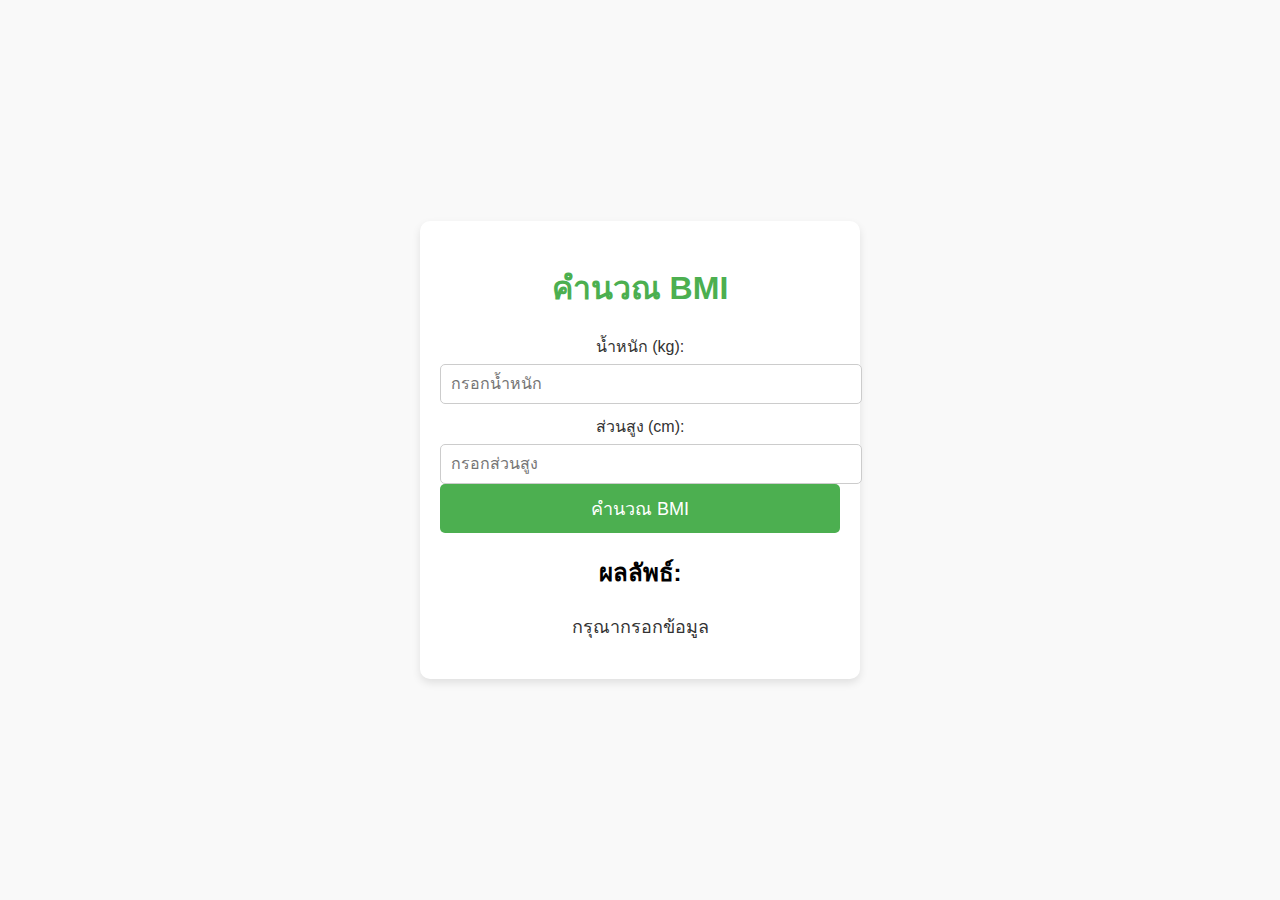
<file: bmical string math/index.html>
<!DOCTYPE html>
<html lang="th">
<head>
    <meta charset="UTF-8">
    <meta name="viewport" content="width=device-width, initial-scale=1.0">
    <title>คำนวณ BMI</title>
    <link rel="stylesheet" href="styles.css">
</head>
<body>
    <div class="container">
        <h1>คำนวณ BMI</h1>
        <div class="form">
            <label for="weight">น้ำหนัก (kg):</label>
            <input type="number" id="weight" placeholder="กรอกน้ำหนัก">
            
            <label for="height">ส่วนสูง (cm):</label>
            <input type="number" id="height" placeholder="กรอกส่วนสูง">
            
            <button onclick="calculateBMI()">คำนวณ BMI</button>
        </div>

        <div class="result">
            <h2>ผลลัพธ์:</h2>
            <p id="bmiResult">กรุณากรอกข้อมูล</p>
        </div>
    </div>

    <script src="main.js"></script>
</body>
</html>
</file>
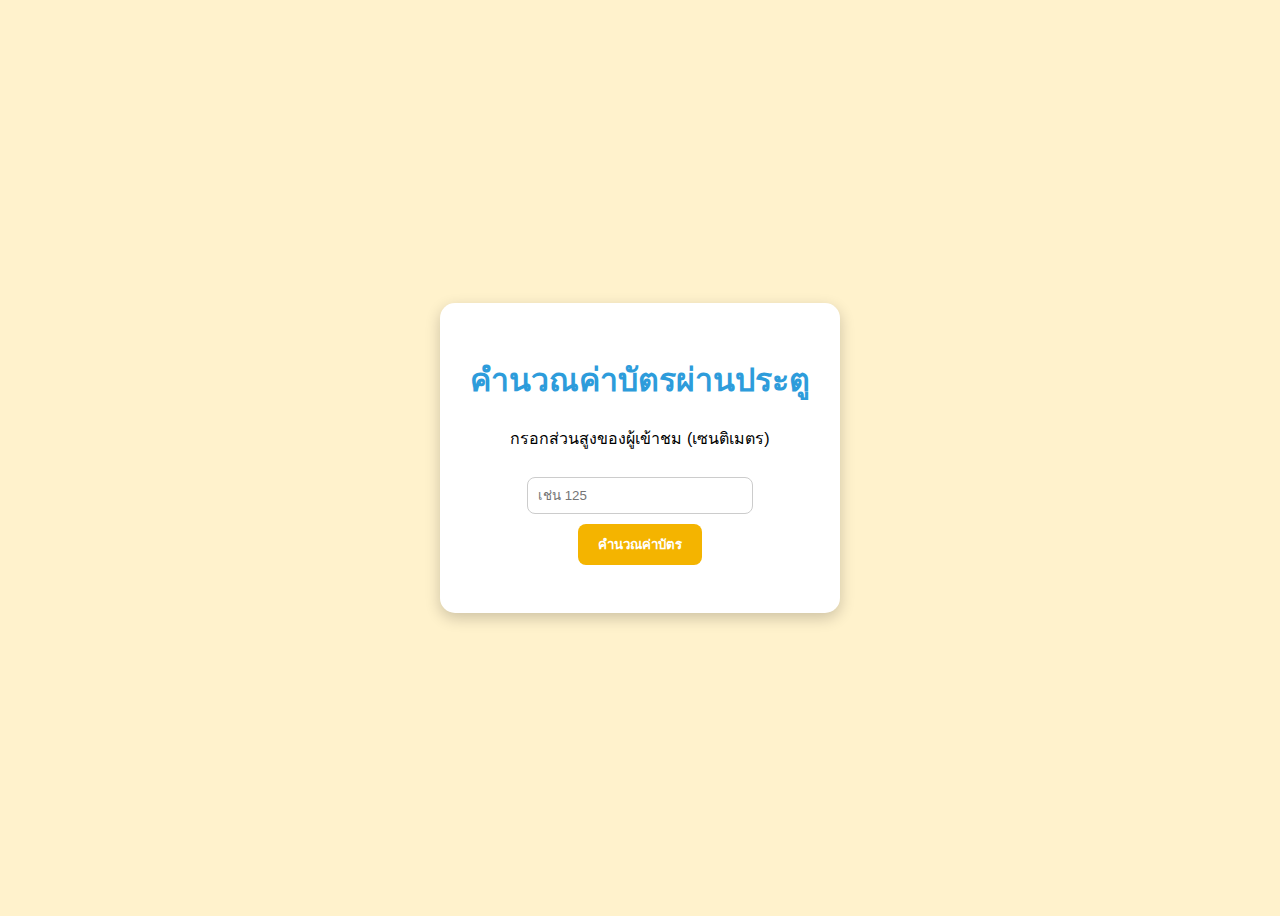
<file: calTicket if else/index.html>
<!DOCTYPE html>
<html lang="th">
<head>
    <meta charset="UTF-8">
    <meta name="viewport" content="width=device-width, initial-scale=1.0">
    <title>คำนวณค่าบัตรผ่านประตู</title>
    <link rel="stylesheet" href="styles.css">
</head>
<body>
    <div class="container">
        <h1>คำนวณค่าบัตรผ่านประตู</h1>
        <p>กรอกส่วนสูงของผู้เข้าชม (เซนติเมตร)</p>
        <input type="number" id="height" placeholder="เช่น 125">
        <button onclick="calculateTicket()">คำนวณค่าบัตร</button>
        <p id="result"></p>
    </div>

    <script src="script.js"></script>
</body>
</html>
</file>
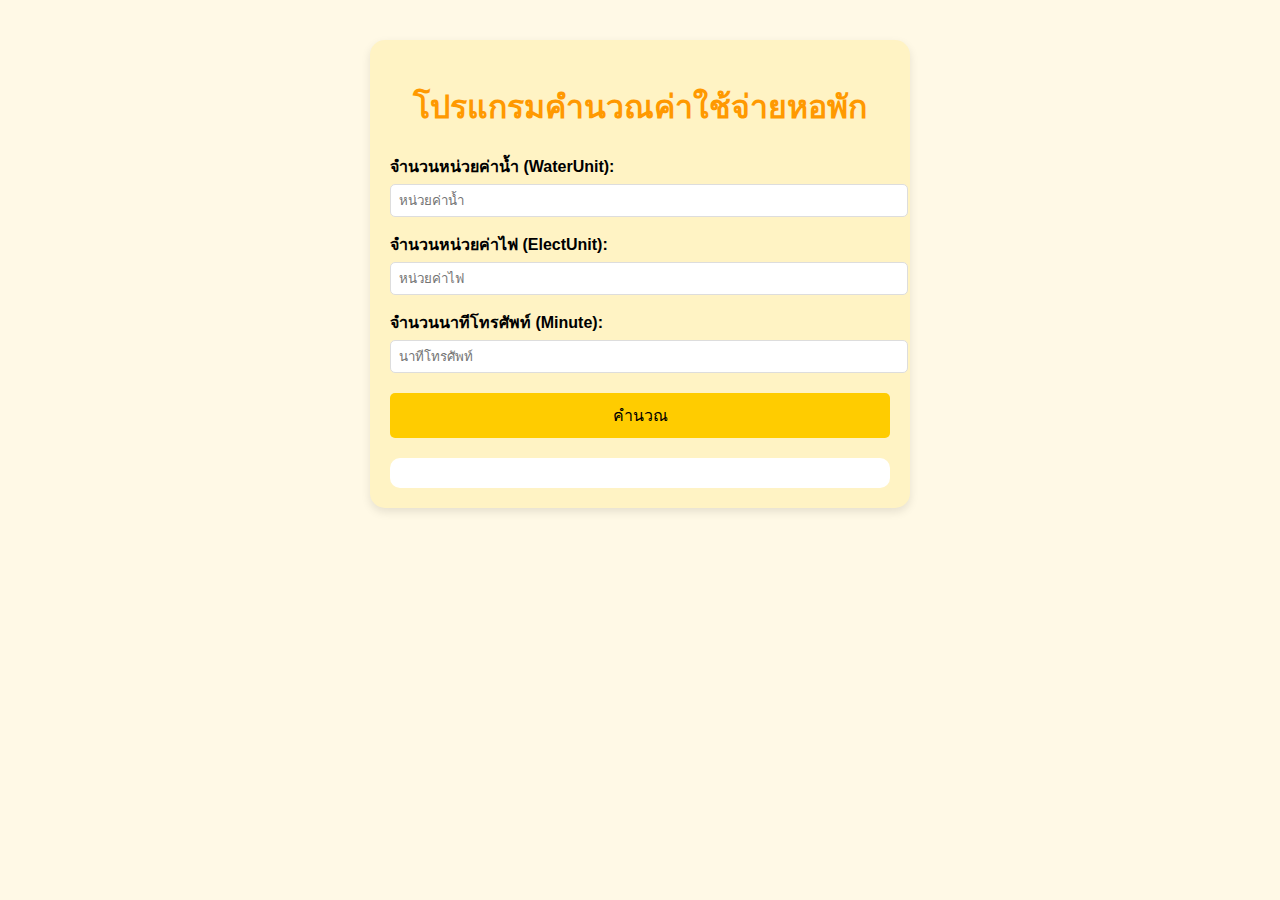
<file: calUnit string math/index.html>
<!DOCTYPE html>
<html lang="th">

<head>
    <meta charset="UTF-8">
    <title>คำนวณค่าใช้จ่าย</title>
    <link rel="stylesheet" href="styles.css">
</head>

<body>
    <div class="container">
        <h1>โปรแกรมคำนวณค่าใช้จ่ายหอพัก</h1>

        <label for="water">จำนวนหน่วยค่าน้ำ (WaterUnit):</label>
        <input type="number" id="water" placeholder="หน่วยค่าน้ำ">

        <label for="electric">จำนวนหน่วยค่าไฟ (ElectUnit):</label>
        <input type="number" id="electric" placeholder="หน่วยค่าไฟ">

        <label for="phone">จำนวนนาทีโทรศัพท์ (Minute):</label>
        <input type="number" id="phone" placeholder="นาทีโทรศัพท์">

        <button onclick="calculate()">คำนวณ</button>

        <div id="result"></div>
    </div>

    <script src="script.js"></script>
</body>

</html>
</file>
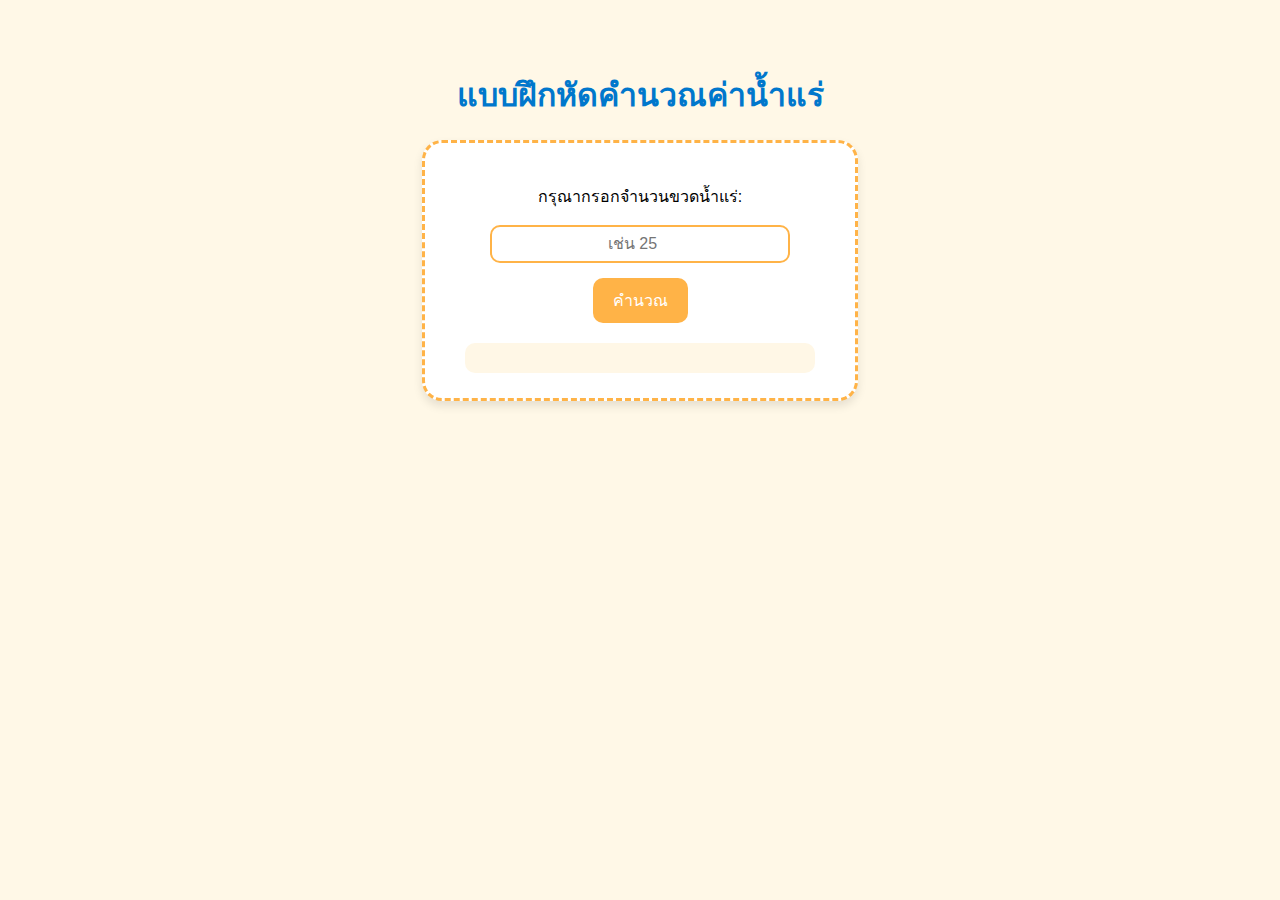
<file: calWater string math/index.html>
<!DOCTYPE html>
<html lang="th">

<head>
    <meta charset="UTF-8">
    <meta name="viewport" content="width=device-width, initial-scale=1.0">
    <title>แบบฝึกหัดคำนวณค่าน้ำแร่</title>
    <link rel="stylesheet" href="styles.css">
</head>

<body>
    <h1>แบบฝึกหัดคำนวณค่าน้ำแร่</h1>
    <div class="container">
        <p>กรุณากรอกจำนวนขวดน้ำแร่:</p>
        <input type="number" id="bottleCount" min="1" placeholder="เช่น 25">
        <button id="calcBtn">คำนวณ</button>

        <div class="result" id="result"></div>
    </div>

    <script src="script.js"></script>
</body>

</html>
</file>
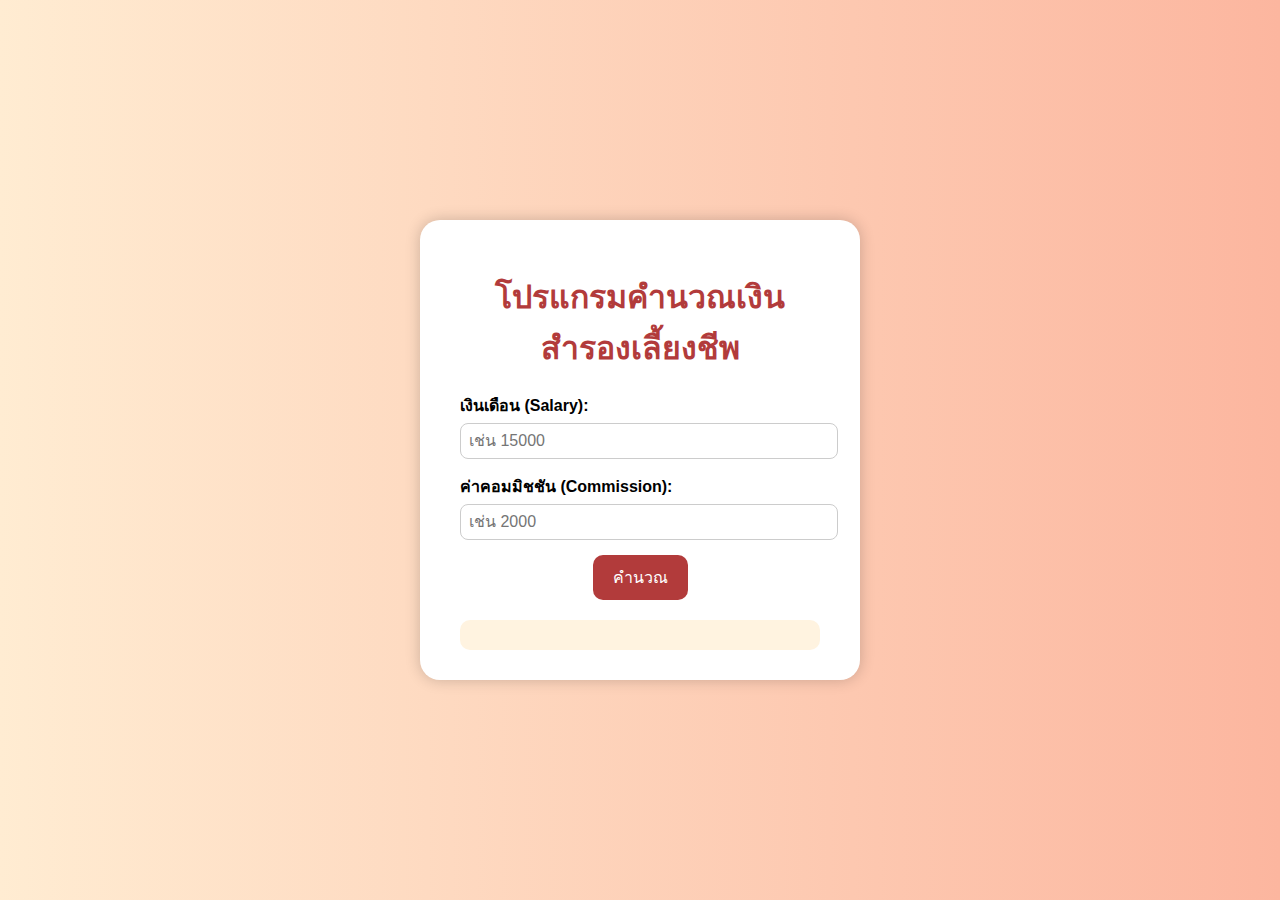
<file: commission if else/index.html>
<!DOCTYPE html>
<html lang="th">

<head>
    <meta charset="UTF-8" />
    <meta name="viewport" content="width=device-width, initial-scale=1.0" />
    <title>คำนวณเงินสำรองเลี้ยงชีพ</title>
    <link rel="stylesheet" href="styles.css" />
</head>

<body>
    <div class="container">
        <h1>โปรแกรมคำนวณเงินสำรองเลี้ยงชีพ</h1>

        <div class="input-group">
            <label>เงินเดือน (Salary):</label>
            <input type="number" id="salary" placeholder="เช่น 15000" />
        </div>

        <div class="input-group">
            <label>ค่าคอมมิชชัน (Commission):</label>
            <input type="number" id="commission" placeholder="เช่น 2000" />
        </div>

        <button onclick="calculateProvidentFund()">คำนวณ</button>

        <div id="result" class="result-box"></div>
    </div>

    <script src="script.js"></script>
</body>

</html>
</file>
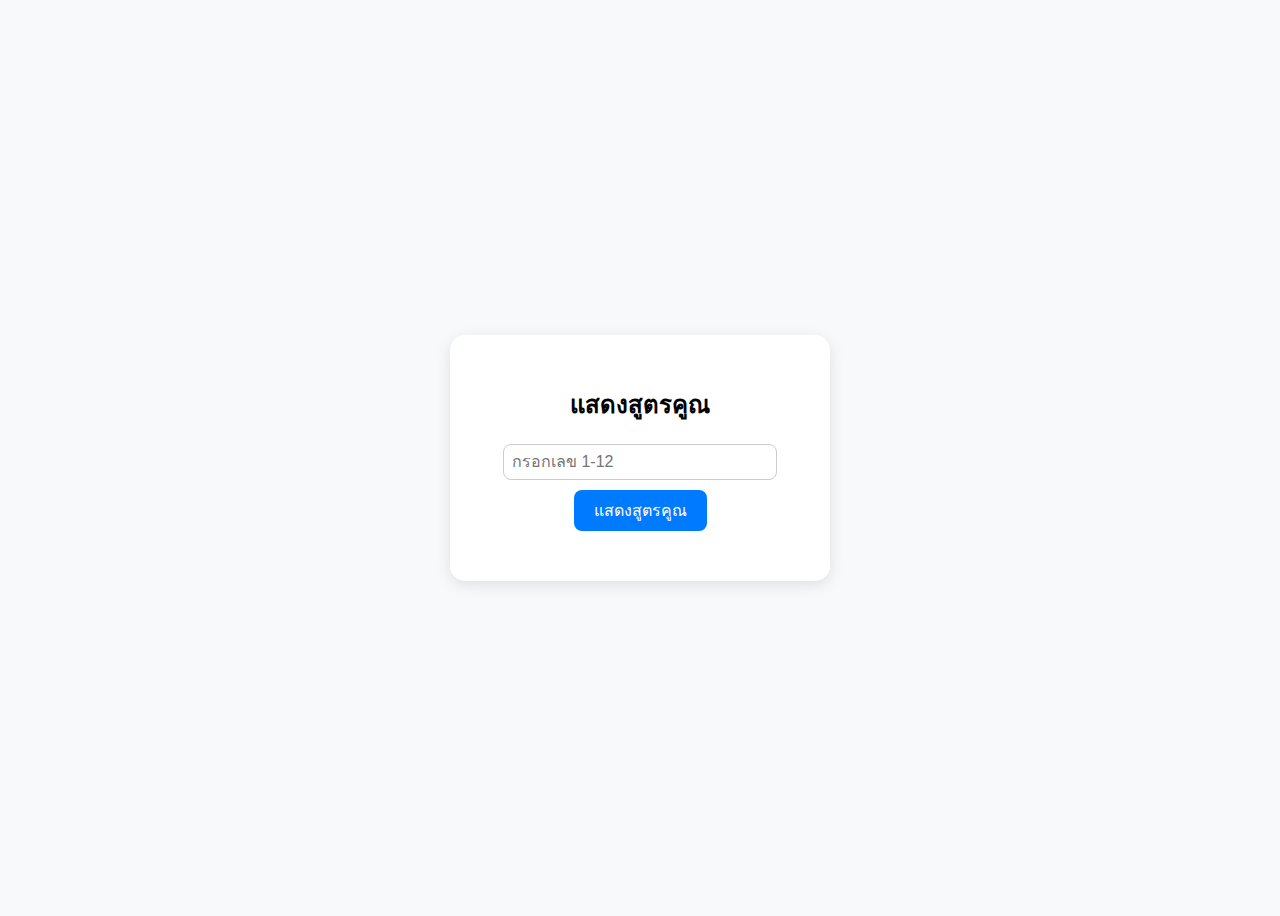
<file: do-while/index.html>
<!DOCTYPE html>
<html lang="th">

<head>
    <meta charset="UTF-8">
    <meta name="viewport" content="width=device-width, initial-scale=1.0">
    <title>แสดงสูตรคูณ</title>
    <link rel="stylesheet" href="sctyles.css">
</head>

<body>
    <div class="container">
        <h2>แสดงสูตรคูณ</h2>
        <input type="number" id="numberInput" placeholder="กรอกเลข 1-12" min="1" max="12">
        <button id="showBtn">แสดงสูตรคูณ</button>
        <div id="result"></div>
    </div>

    <script src="script.js"></script>
</body>

</html>
</file>
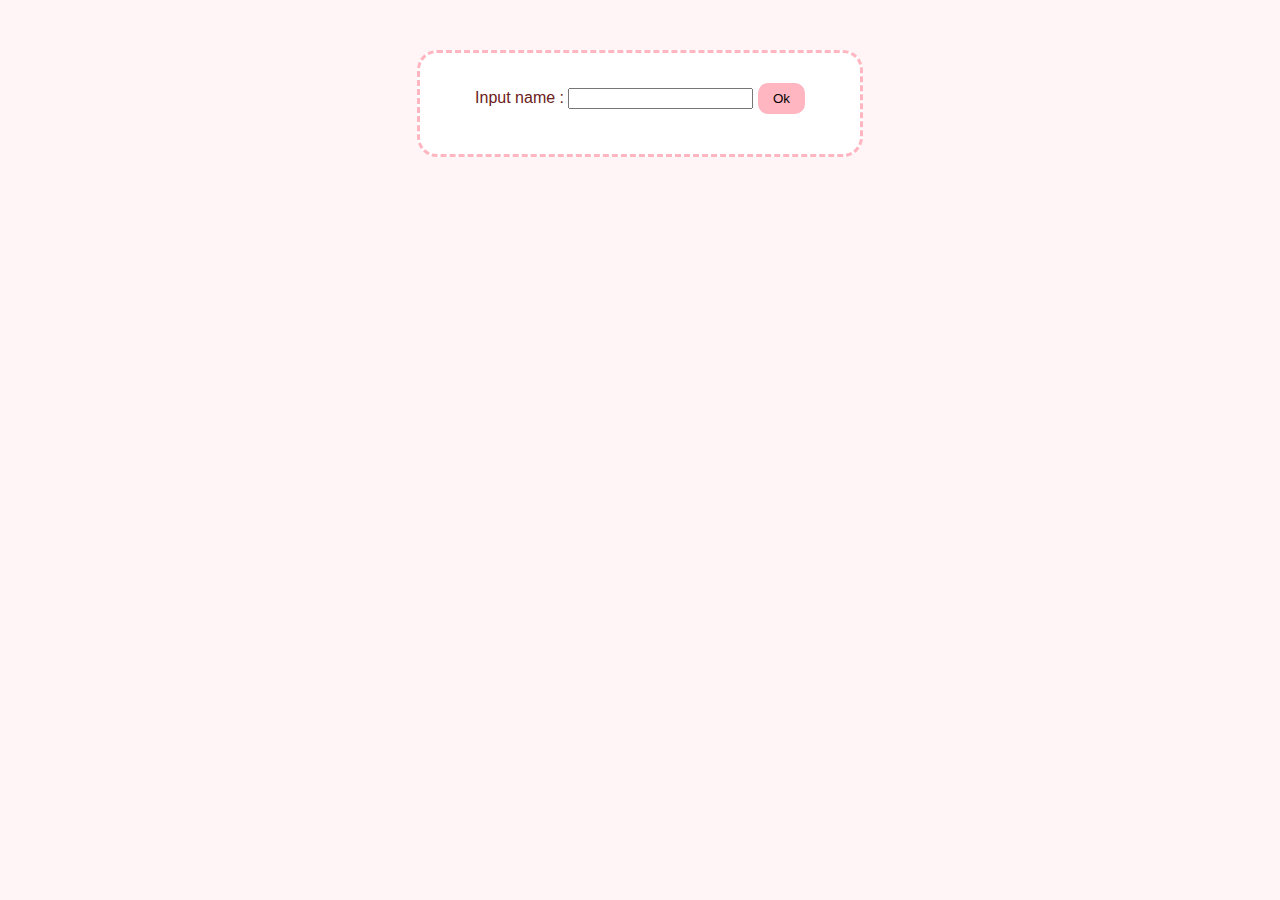
<file: for 1/index.html>
<!DOCTYPE html>
<html lang="en">

<head>
    <meta charset="UTF-8">
    <meta name="viewport" content="width=device-width, initial-scale=1.0">
    <title>Document</title>
    <link rel="stylesheet" href="style.css">
</head>

<body>
    <div class="container">
        <label for="nameInput">Input name :</label>
        <input type="text" id="nameInput">
        <button onclick="showName()">Ok</button>

        <div id="output"></div>
    </div>

    <script src="script.js"></script>
</body>

</html>
</file>
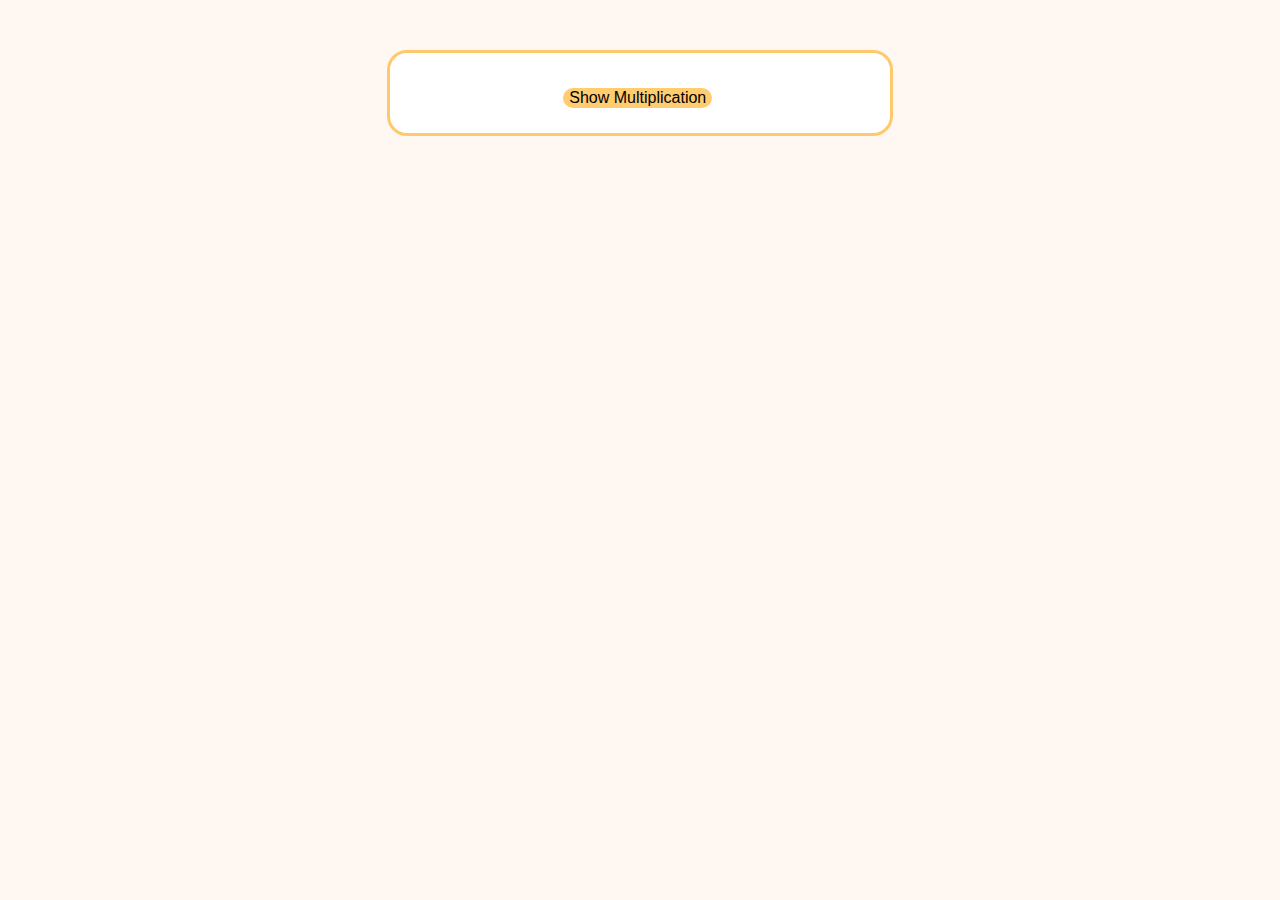
<file: for 2/index.html>
<!DOCTYPE html>
<html lang="en">

<head>
    <meta charset="UTF-8">
    <meta name="viewport" content="width=device-width, initial-scale=1.0">
    <title>Document</title>
    <link rel="stylesheet" href="styles.css">
</head>

<body>
    <div class="container">
        <button onclick="showMultical()">Show Multiplication</button>
        <div id="output"></div>
    </div>

    <script src="script.js"></script>
</body>

</html>
</file>
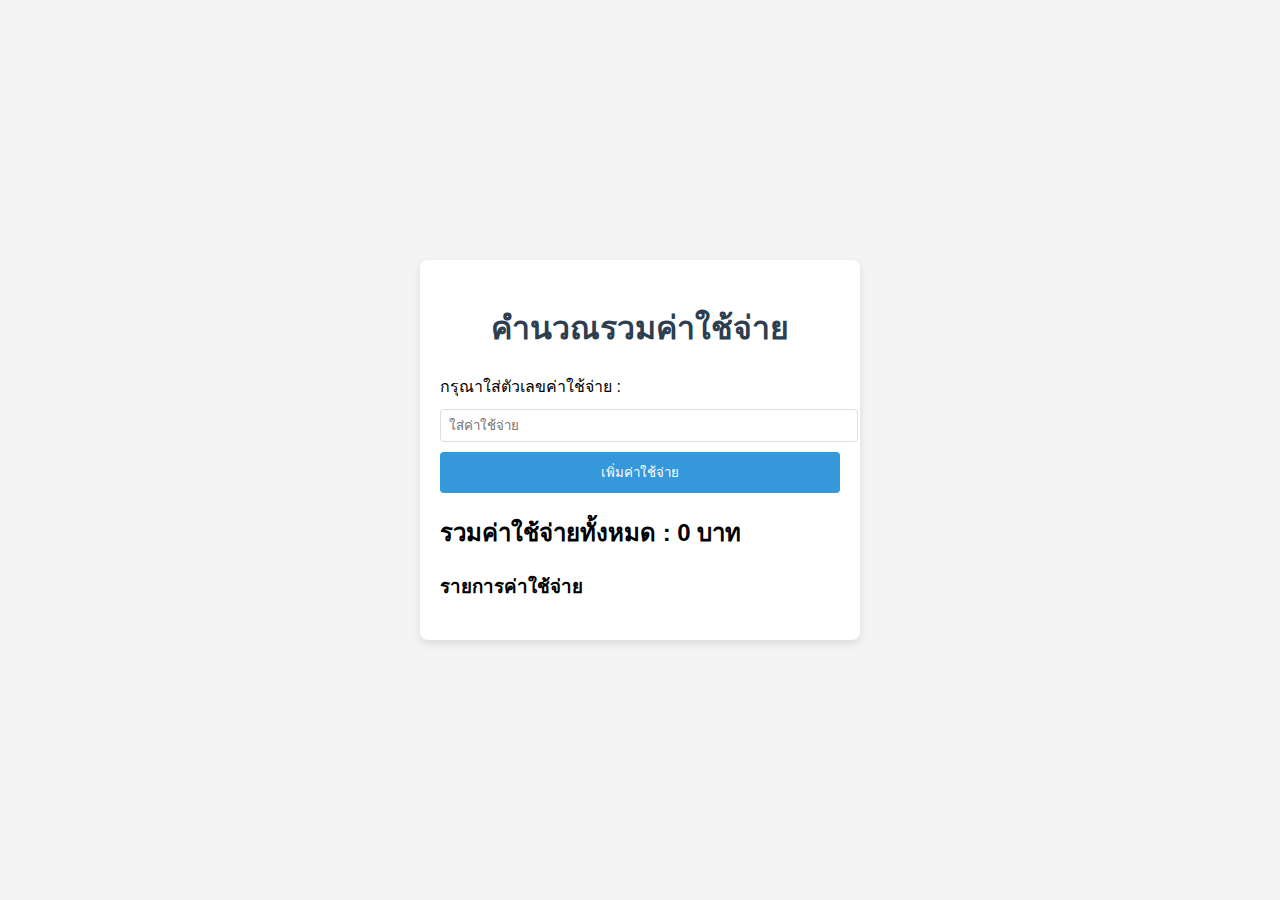
<file: for 3/index.html>
<!DOCTYPE html>
<html lang="en">

<head>
    <meta charset="UTF-8">
    <meta name="viewport" content="width=device-width, initial-scale=1.0">
    <title>Document</title>
    <link rel="stylesheet" href="styles.css">
</head>

<body>
    <div class="container">
        <h1>คำนวณรวมค่าใช้จ่าย</h1>
        <form id="expenseForm">
            <label for="expenseInput">กรุณาใส่ตัวเลขค่าใช้จ่าย :</label>
            <input type="number" id="expenseInput" name="expenseInput" placeholder="ใส่ค่าใช้จ่าย" required>
            <button type="submit">เพิ่มค่าใช้จ่าย</button>
        </form>

        <h2>รวมค่าใช้จ่ายทั้งหมด : <span id="totalExpense">0</span> บาท</h2>
        <h3>รายการค่าใช้จ่าย</h3>
        <ul id="expenseList"></ul>
    </div>

    <script src="script.js"></script>
</body>

</html>
</file>
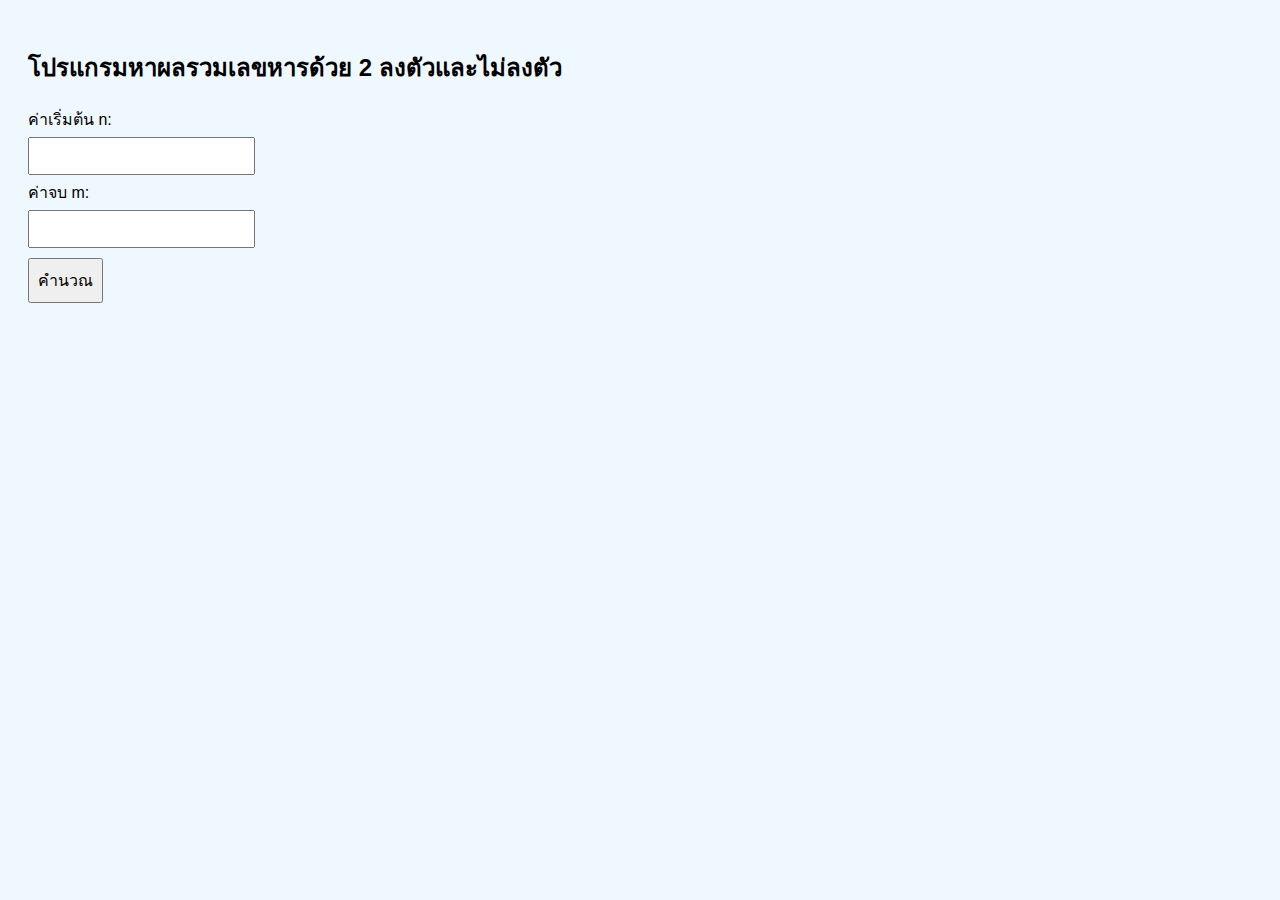
<file: for 4/index.html>
<!DOCTYPE html>
<html lang="en">

<head>
    <meta charset="UTF-8">
    <meta name="viewport" content="width=device-width, initial-scale=1.0">
    <title>Document</title>
    <link rel="stylesheet" href="style.css">
</head>

<body>
    <h2>โปรแกรมหาผลรวมเลขหารด้วย 2 ลงตัวและไม่ลงตัว</h2>

    <label>ค่าเริ่มต้น n:</label><br />
    <input type="number" id="start" /><br />

    <label>ค่าจบ m:</label><br />
    <input type="number" id="end" /><br />

    <button onclick="calculateSum()">คำนวณ</button>

    <div id="result"></div>

    <script src="script.js"></script>
</body>

</html>
</file>
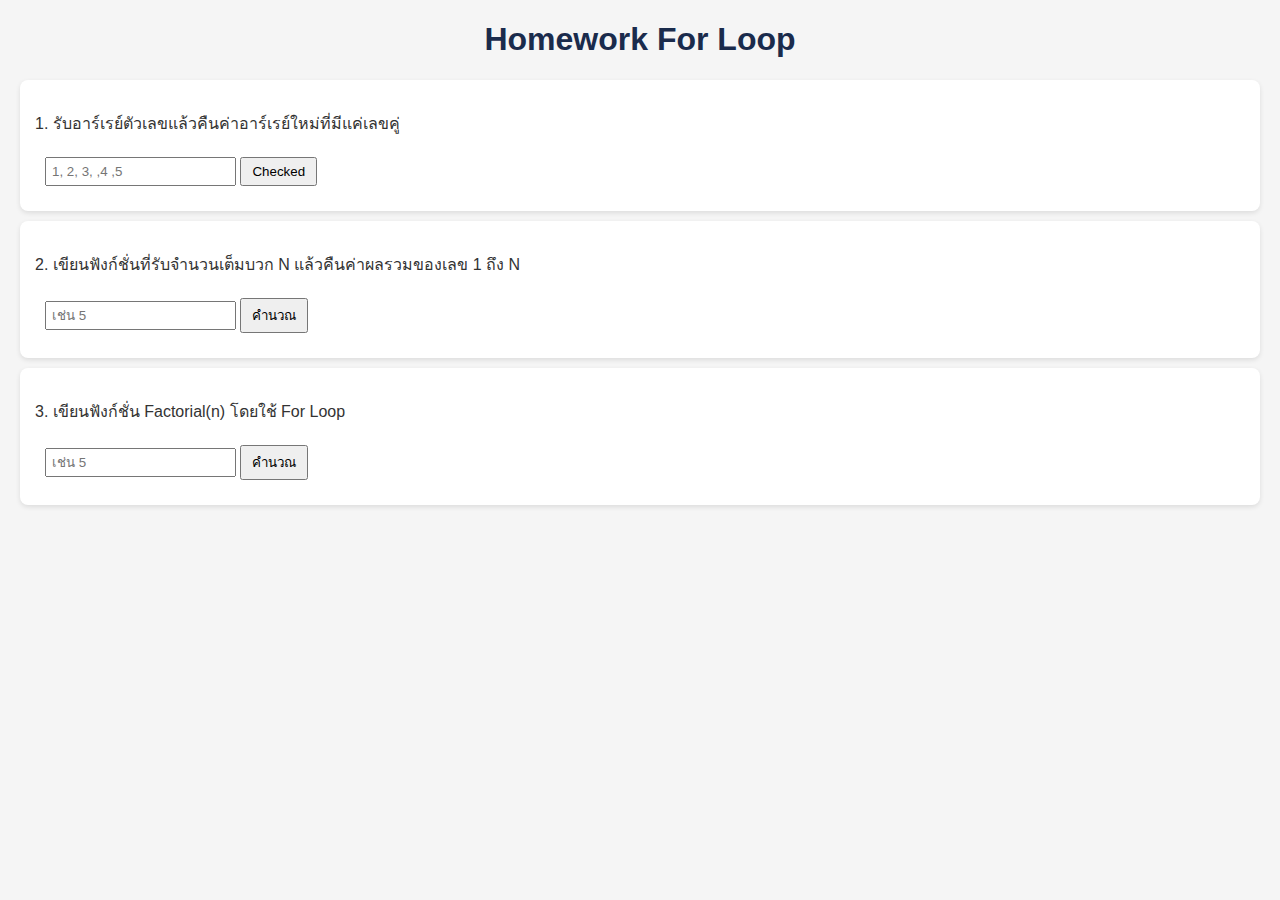
<file: ForLoop/index.html>
<!DOCTYPE html>
<html lang="en">

<head>
    <meta charset="UTF-8">
    <meta name="viewport" content="width=device-width, initial-scale=1.0">
    <title>Document</title>
    <link rel="stylesheet" href="style.css">
</head>

<body>
    <h1>Homework For Loop</h1>
    <!-- Ex.1 -->
    <div class="question">
        <p>1. รับอาร์เรย์ตัวเลขแล้วคืนค่าอาร์เรย์ใหม่ที่มีแค่เลขคู่</p>
        <input type="text" id="arrayInput" placeholder="1, 2, 3, ,4 ,5">
        <button onclick="getEvenNumbers()">Checked</button>
        <div class="result" id="evenResult"></div>
    </div>

    <!-- Ex.2 -->
    <div class="question">
        <p>2. เขียนฟังก์ชั่นที่รับจำนวนเต็มบวก N แล้วคืนค่าผลรวมของเลข 1 ถึง N</p>
        <input type="number" id="sumInput" placeholder="เช่น 5">
        <button onclick="sumUpToN()">คำนวณ</button>
        <div class="result" id="sumResult"></div>
    </div>

    <!-- Ex.3 -->
     <div class="question">
        <p>3. เขียนฟังก์ชั่น Factorial(n) โดยใช้ For Loop</p>
        <input type="number" id="factorialInput" placeholder="เช่น 5">
        <button onclick="calculateFactorial()">คำนวณ</button>
        <div class="result" id="factorialResult"></div>
     </div>
    <script src="script.js"></script>
</body>

</html>
</file>
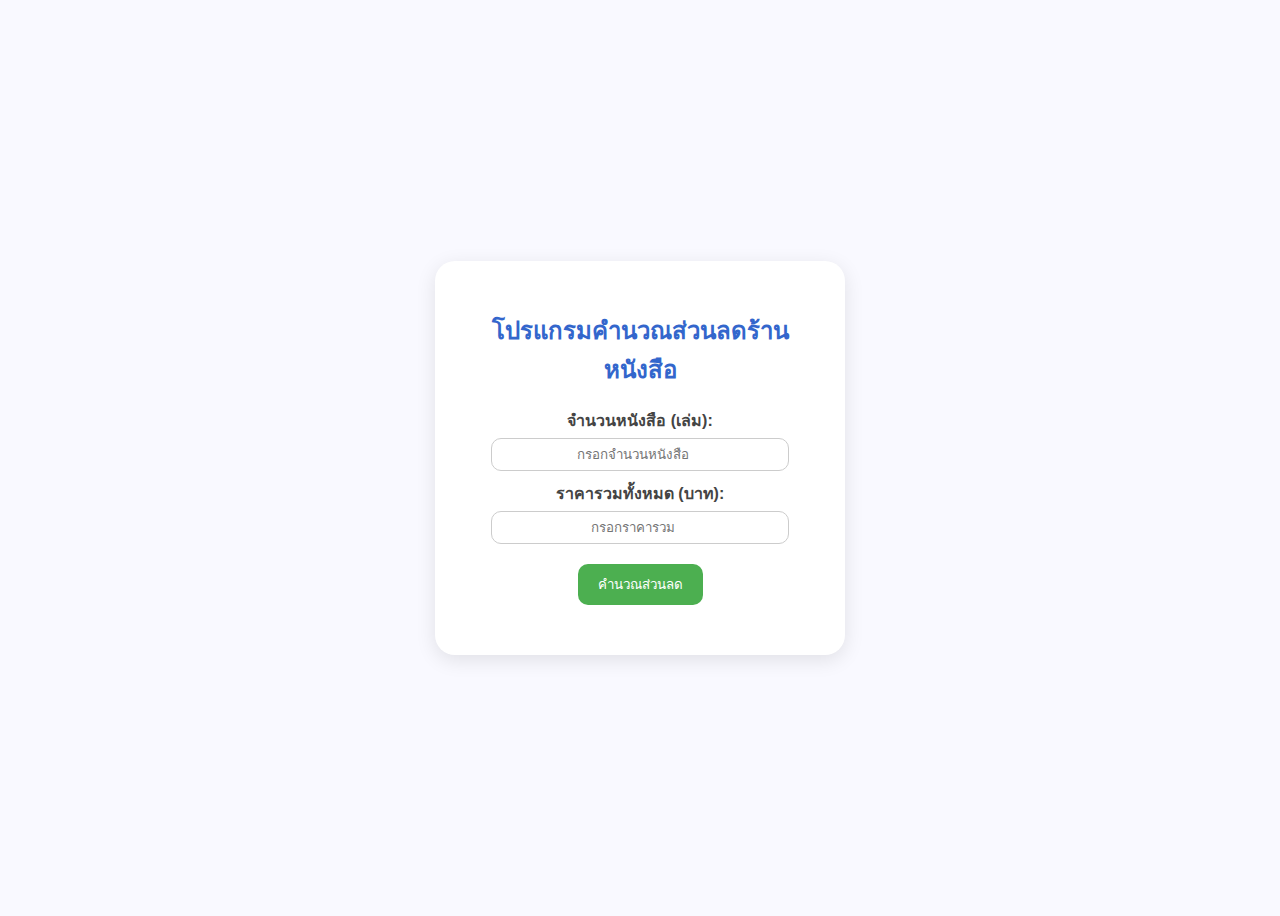
<file: function 1/index.html>
<!DOCTYPE html>
<html lang="th">

<head>
    <meta charset="UTF-8">
    <title>คำนวณส่วนลดร้านหนังสือ</title>
    <link rel="stylesheet" href="style.css">
</head>

<body>
    <div class="container">
        <h2>โปรแกรมคำนวณส่วนลดร้านหนังสือ</h2>

        <label>จำนวนหนังสือ (เล่ม):</label>
        <input type="number" id="qty" placeholder="กรอกจำนวนหนังสือ">

        <label>ราคารวมทั้งหมด (บาท):</label>
        <input type="number" id="total" placeholder="กรอกราคารวม">

        <button id="calcBtn">คำนวณส่วนลด</button>

        <div class="result" id="result"></div>
    </div>

    <script src="script.js"></script>
</body>

</html>
</file>
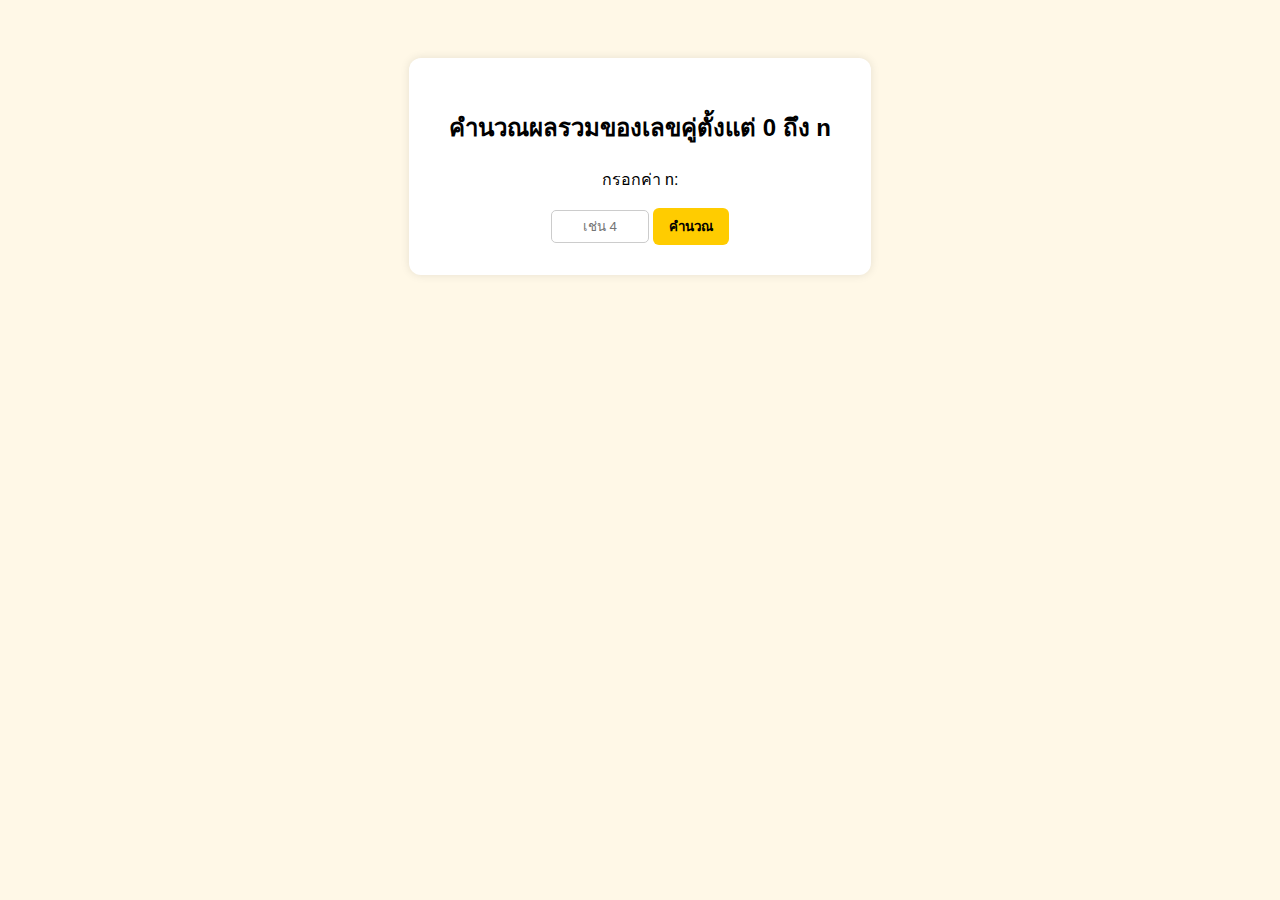
<file: function 2/index.html>
<!DOCTYPE html>
<html lang="en">

<head>
    <meta charset="UTF-8">
    <meta name="viewport" content="width=device-width, initial-scale=1.0">
    <title>Document</title>
    <link rel="stylesheet" href="style.css">
</head>

<body>
    <div class="container">
        <h2>คำนวณผลรวมของเลขคู่ตั้งแต่ 0 ถึง n</h2>
        <p>กรอกค่า n:</p>
        <input type="nubmer" id="numInput" placeholder="เช่น 4">
        <button onclick="calculateSum()">คำนวณ</button>
        <div id="result"></div>
    </div>

    <script src="script.js"></script>
</body>

</html>
</file>
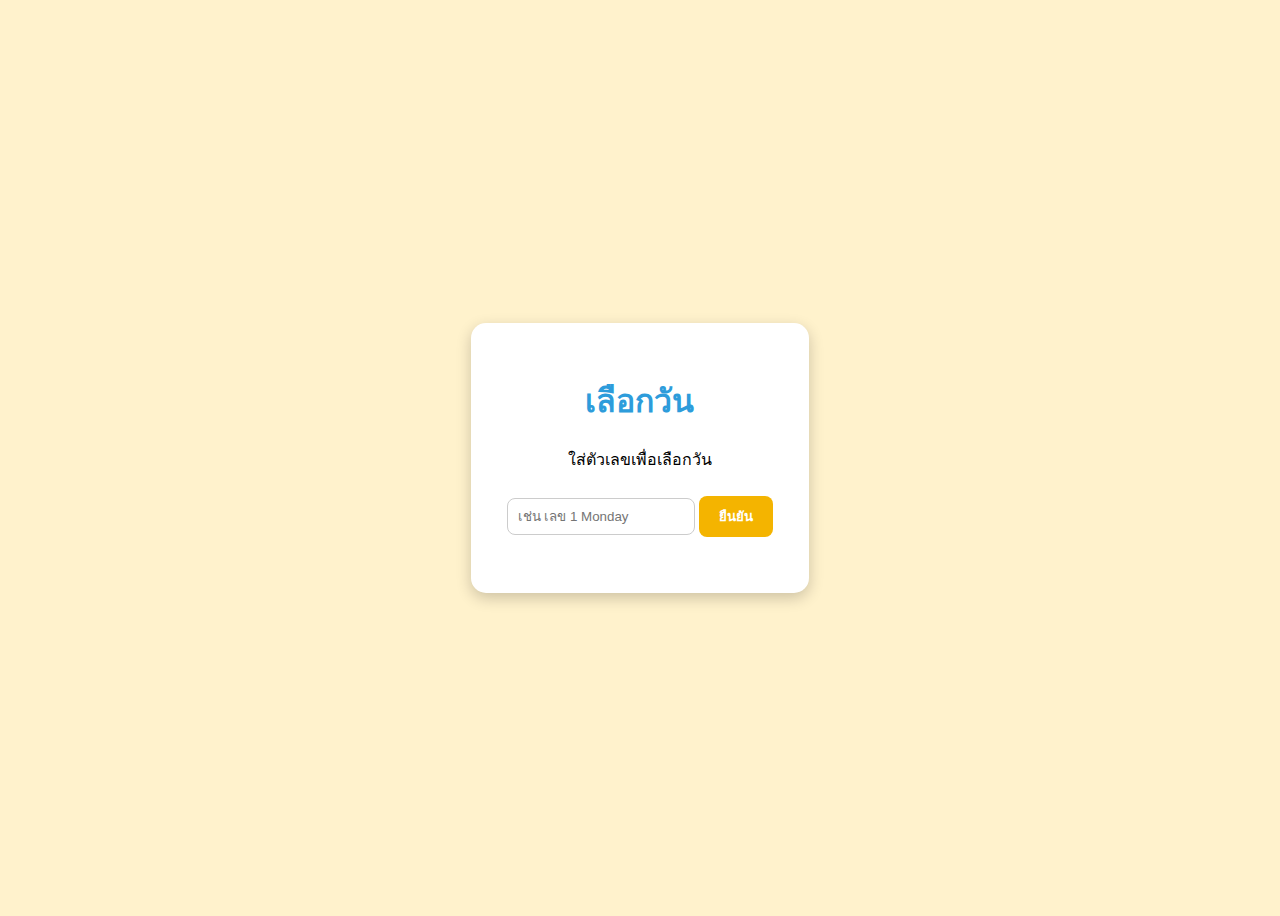
<file: selectDay if else/index.html>
<!DOCTYPE html>
<html lang="en">

<head>
    <meta charset="UTF-8">
    <meta name="viewport" content="width=device-width, initial-scale=1.0">
    <title>Document</title>
    <link rel="stylesheet" href="style.css">
</head>

<body>
    <div class="container">
        <h1>เลือกวัน</h1>
        <p>ใส่ตัวเลขเพื่อเลือกวัน</p>
        <input type="number" id="day" placeholder="เช่น เลข 1 Monday">
        <button onclick="selectDay()">ยืนยัน</button>
        <p id="result"></p>
    </div>

    <script src="script.js"></script>
</body>

</html>
</file>
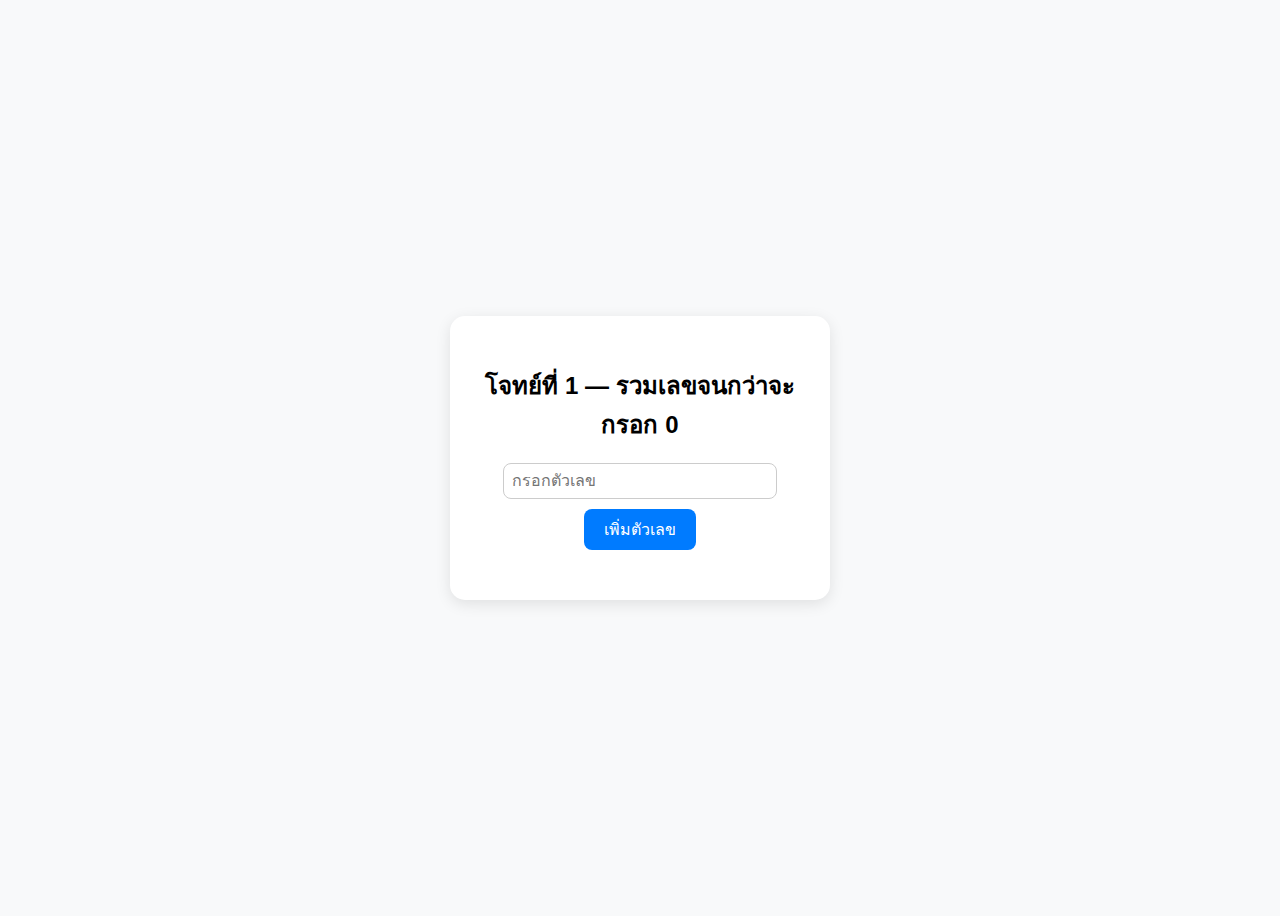
<file: while/index.html>
<!DOCTYPE html>
<html lang="th">

<head>
    <meta charset="UTF-8">
    <meta name="viewport" content="width=device-width, initial-scale=1.0">
    <title>รวมเลขจนกว่าจะกรอก 0</title>
    <link rel="stylesheet" href="styles.css">
</head>

<body>
    <div class="container">
        <h2>โจทย์ที่ 1 — รวมเลขจนกว่าจะกรอก 0</h2>
        <input type="number" id="numberInput" placeholder="กรอกตัวเลข" />
        <button id="addBtn">เพิ่มตัวเลข</button>
        <div id="result"></div>
    </div>

    <script src="script.js"></script>
</body>

</html>
</file>
<file: bmical string math/styles.css>
body {
    font-family: 'Arial', sans-serif;
    background-color: #f9f9f9;
    display: flex;
    justify-content: center;
    align-items: center;
    height: 100vh;
    margin: 0;
}

.container {
    background-color: #fff;
    padding: 20px;
    border-radius: 10px;
    box-shadow: 0 4px 8px rgba(0, 0, 0, 0.1);
    width: 400px;
    text-align: center;
}

h1 {
    color: #4CAF50;
}

.form {
    margin-bottom: 20px;
}

label {
    font-size: 16px;
    color: #333;
    display: block;
    margin-top: 10px;
}

input {
    width: 100%;
    padding: 10px;
    margin-top: 5px;
    border: 1px solid #ccc;
    border-radius: 5px;
    font-size: 16px;
}

button {
    background-color: #4CAF50;
    color: white;
    padding: 10px;
    border: none;
    border-radius: 5px;
    width: 100%;
    font-size: 18px;
    cursor: pointer;
}

button:hover {
    background-color: #45a049;
}

.result {
    margin-top: 20px;
}

#bmiResult {
    font-size: 18px;
    color: #333;
}
</file>
<file: calTicket if else/styles.css>
body {
    font-family: 'Sarabun', sans-serif;
    background-color: #fff2cc;
    display: flex;
    justify-content: center;
    align-items: center;
    height: 100vh;
}

.container {
    background-color: #fff;
    padding: 30px;
    border-radius: 15px;
    box-shadow: 0 5px 15px rgba(0,0,0,0.2);
    text-align: center;
}

h1 {
    color: #2d9cdb;
}

input {
    padding: 10px;
    width: 60%;
    margin: 10px 0;
    border-radius: 8px;
    border: 1px solid #ccc;
}

button {
    padding: 10px 20px;
    border: none;
    border-radius: 8px;
    background-color: #f4b400;
    color: #fff;
    cursor: pointer;
    font-weight: bold;
}

button:hover {
    background-color: #e09e00;
}

#result {
    margin-top: 15px;
    font-size: 18px;
    font-weight: bold;
}
</file>
<file: calUnit string math/styles.css>
body {
    font-family: "Sarabun", sans-serif;
    background-color: #fff9e6;
    margin: 0;
    padding: 0;
}

.container {
    max-width: 500px;
    margin: 40px auto;
    background-color: #fff3c4;
    padding: 20px;
    border-radius: 15px;
    box-shadow: 0 4px 10px rgba(0, 0, 0, 0.1);
}

h1 {
    text-align: center;
    color: #ff9900;
}

label {
    display: block;
    margin-top: 15px;
    font-weight: bold;
}

input {
    width: 100%;
    padding: 8px;
    margin-top: 5px;
    border-radius: 5px;
    border: 1px solid #ddd;
}

button {
    margin-top: 20px;
    width: 100%;
    padding: 10px;
    background-color: #ffcc00;
    border: none;
    border-radius: 5px;
    font-size: 16px;
    cursor: pointer;
}

button:hover {
    background-color: #ff9900;
    color: white;
}

#result {
    margin-top: 20px;
    background-color: #fff;
    padding: 15px;
    border-radius: 10px;
    font-size: 16px;
}
</file>
<file: calWater string math/styles.css>
body {
    font-family: "Sarabun", sans-serif;
    background-color: #fff8e7;
    display: flex;
    flex-direction: column;
    align-items: center;
    padding: 40px;
}

h1 {
    color: #0077cc;
    margin-bottom: 20px;
}

.container {
    background: #fff;
    border: 3px dashed #ffb347;
    border-radius: 20px;
    padding: 25px 40px;
    box-shadow: 0 5px 10px rgba(0, 0, 0, 0.1);
    width: 350px;
    text-align: center;
}

input {
    padding: 8px;
    font-size: 16px;
    width: 80%;
    border-radius: 10px;
    border: 2px solid #ffb347;
    text-align: center;
}

button {
    margin-top: 15px;
    padding: 10px 20px;
    background-color: #ffb347;
    border: none;
    border-radius: 10px;
    font-size: 16px;
    color: #fff;
    cursor: pointer;
    transition: 0.2s;
}

button:hover {
    background-color: #ffa726;
}

.result {
    margin-top: 20px;
    text-align: left;
    font-size: 16px;
    background-color: #fff7e6;
    padding: 15px;
    border-radius: 10px;
}

.result p {
    margin: 5px 0;
}
</file>
<file: commission if else/styles.css>
body {
    font-family: "Prompt", sans-serif;
    background: linear-gradient(to right, #ffecd2, #fcb69f);
    display: flex;
    justify-content: center;
    align-items: center;
    height: 100vh;
    margin: 0;
}

.container {
    background: white;
    padding: 30px 40px;
    border-radius: 20px;
    box-shadow: 0 0 15px rgba(0, 0, 0, 0.2);
    width: 360px;
    text-align: center;
}

h1 {
    color: #b23b3b;
    margin-bottom: 20px;
}

.input-group {
    margin-bottom: 15px;
    text-align: left;
}

label {
    display: block;
    font-weight: bold;
    margin-bottom: 5px;
}

input {
    width: 100%;
    padding: 8px;
    border-radius: 8px;
    border: 1px solid #ccc;
    font-size: 16px;
}

button {
    background-color: #b23b3b;
    color: white;
    border: none;
    padding: 10px 20px;
    font-size: 16px;
    border-radius: 10px;
    cursor: pointer;
    transition: 0.3s;
}

button:hover {
    background-color: #8c2f2f;
}

.result-box {
    margin-top: 20px;
    background: #fff3e0;
    border-radius: 10px;
    padding: 15px;
    font-size: 16px;
    color: #333;
    line-height: 1.6;
}
</file>
<file: do-while/sctyles.css>
body {
    font-family: "Prompt", sans-serif;
    background-color: #f8f9fa;
    display: flex;
    justify-content: center;
    align-items: center;
    height: 100vh;
}

.container {
    background: white;
    padding: 30px;
    border-radius: 15px;
    box-shadow: 0 4px 15px rgba(0, 0, 0, 0.1);
    text-align: center;
    width: 320px;
}

input {
    width: 80%;
    padding: 8px;
    margin-bottom: 10px;
    border-radius: 8px;
    border: 1px solid #ccc;
    font-size: 16px;
}

button {
    background-color: #007bff;
    color: white;
    border: none;
    padding: 8px 20px;
    border-radius: 8px;
    cursor: pointer;
    font-size: 16px;
}

button:hover {
    background-color: #0056b3;
}

#result {
    margin-top: 20px;
    font-size: 18px;
    text-align: left;
    color: #333;
    white-space: pre-line;
}
</file>
<file: for 1/style.css>
body {
    font-family: "Prompt", sans-serif;
    background-color: #fff5f7;
    text-align: center;
    color: #6b2020;
}

.container {
    width: 400px;
    margin: 50px auto;
    padding: 20px;
    border: 3px dashed #ffb6c1;
    border-radius: 20px;
    background-color: #fff;
}

#output {
    margin-top: 20px;
    font-size: 20px;
    line-height: 1.8;
    color: #000;
}

button {
    margin-top: 10px;
    background-color: #ffb6c1;
    border: none;
    border-radius: 10px;
    padding: 8px 15px;
    cursor: pointer;
}

button:hover {
    background-color: #ff8fa3;
}
</file>
<file: for 2/styles.css>
body {
    font-family: "Prompt", sans-serif;
    background-color: #fff8f2;
    text-align: center;
    color: #6b2020;
}

.container {
    width: 450px;
    margin: 50px auto;
    padding: 25px;
    border: 3px solid #ffc96b;
    border-radius: 20px;
    background-color: #fff;
}

button {
    background-color: #ffcc70;
    border: none;
    border-radius: 10px;
    cursor: pointer;
    margin-top: 10px;
    font-size: 16px;
}

button:hover {
    background-color: #ffb347;
}

#output {
    margin-top: 20px;
    text-align: center;
    display: inline-block;
    font-size: 18px;
    line-height: 1.6;
}
</file>
<file: for 3/styles.css>
body {
    font-family: Arial, sans-serif;
    background-color: #f4f4f4;
    display: flex;
    justify-content: center;
    align-items: center;
    height: 100vh;
    margin: 0;
}

.container {
    background-color: white;
    padding: 20px;
    border-radius: 8px;
    box-shadow: 0 4px 8px rgba(0, 0, 0, 0.1);
    width: 400px;
}

h1 {
    text-align: center;
    color: #2c3e50;
}

form {
    margin-bottom: 20px;
}

input[type="number"] {
    width: 100%;
    padding: 8px;
    margin-top: 10px;
    margin-bottom: 10px;
    border: 1px solid #ddd;
    border-radius: 4px;
}

button {
    width: 100%;
    padding: 10px;
    background-color: #3498db;
    color: white;
    border: none;
    border-radius: 4px;
    cursor: pointer;
}

button:hover {
    background-color: #2980b9;
}

ul {
    list-style-type: none;
    padding-left: 0;
}

li {
    padding: 8px 0;
    border-bottom: 1px solid #ddd;
}
</file>
<file: for 4/style.css>
body {
    font-family: 'Sarabun', sans-serif;
    padding: 20px;
    background: #f0f8ff;
}

input, button {
    font-size: 16px;
    padding: 8px;
    margin: 5px 0;
}

#result {
    margin-top: 15px;
    font-weight: bold;
}
</file>
<file: ForLoop/style.css>
body {
    font-family: 'Segoe UI', Tahoma, Geneva, Verdana, sans-serif;
    margin: 20px;
    background-color: #f5f5f5;
    color: #333;
}

h1 {
    text-align: center;
    color: #1a2b4c;
}

.question {
    background-color: #fff;
    padding: 15px;
    margin: 10px 0;
    border-radius: 8px;
    box-shadow: 0 2px 5px rgba(0, 0, 0, 0.1);
}

input {
    margin-left: 10px;
    padding: 5px;
}

button {
    padding: 5px 10px;
    margin-top: 5px;
}

.result {
    margin-top: 10px;
    font-weight: bold;
}
</file>
<file: function 1/style.css>
body {
    font-family: "Prompt", sans-serif;
    background: #f9f9ff;
    display: flex;
    justify-content: center;
    align-items: center;
    height: 100vh;
}

.container {
    background: white;
    padding: 30px;
    border-radius: 20px;
    box-shadow: 0 5px 20px rgba(0, 0, 0, 0.1);
    width: 350px;
    text-align: center;
}

h2 {
    color: #3366cc;
}

label {
    display: block;
    margin-top: 10px;
    font-weight: bold;
    color: #444;
}

input {
    width: 80%;
    padding: 8px;
    margin-top: 5px;
    border-radius: 10px;
    border: 1px solid #ccc;
    text-align: center;
}

button {
    margin-top: 20px;
    padding: 10px 20px;
    background-color: #4CAF50;
    color: white;
    border: none;
    border-radius: 10px;
    cursor: pointer;
}

button:hover {
    background-color: #45a049;
}

.result {
    margin-top: 20px;
    font-size: 1.1em;
    color: #333;
}
</file>
<file: function 2/style.css>
body {
    font-family: "Prompt", sans-serif;
    background-color: #fff8e7;
    text-align: center;
    padding: 50px;
}

.container {
    background: #fff;
    border-radius: 12px;
    box-shadow: 0 0 10px rgba(0, 0, 0, 0.1);
    display: inline-block;
    padding: 30px 40px;
}

input {
    padding: 8px;
    border-radius: 5px;
    border: 1px solid #ccc;
    width: 80px;
    text-align: center;
}

button {
    padding: 8px 16px;
    background-color: #ffcc00;
    border: none;
    border-radius: 6px;
    cursor: pointer;
    font-weight: bold;
}

button:hover {
    background-color: #ffaa00;
}
</file>
<file: selectDay if else/style.css>
body {
    font-family: 'Sarabun', sans-serif;
    background-color: #fff2cc;
    display: flex;
    justify-content: center;
    align-items: center;
    height: 100vh;
}

.container {
    background-color: #fff;
    padding: 30px;
    border-radius: 15px;
    box-shadow: 0 5px 15px rgba(0,0,0,0.2);
    text-align: center;
}

h1 {
    color: #2d9cdb;
}

input {
    padding: 10px;
    width: 60%;
    margin: 10px 0;
    border-radius: 8px;
    border: 1px solid #ccc;
}

button {
    padding: 10px 20px;
    border: none;
    border-radius: 8px;
    background-color: #f4b400;
    color: #fff;
    cursor: pointer;
    font-weight: bold;
}

button:hover {
    background-color: #e09e00;
}

#result {
    margin-top: 15px;
    font-size: 18px;
    font-weight: bold;
}
</file>
<file: while/styles.css>
body {
    font-family: "Prompt", sans-serif;
    background-color: #f8f9fa;
    display: flex;
    justify-content: center;
    align-items: center;
    height: 100vh;
}

.container {
    background: white;
    padding: 30px;
    border-radius: 15px;
    box-shadow: 0 4px 15px rgba(0, 0, 0, 0.1);
    text-align: center;
    width: 320px;
}

input {
    width: 80%;
    padding: 8px;
    margin-bottom: 10px;
    border-radius: 8px;
    border: 1px solid #ccc;
    font-size: 16px;
}

button {
    background-color: #007bff;
    color: white;
    border: none;
    padding: 8px 20px;
    border-radius: 8px;
    cursor: pointer;
    font-size: 16px;
}

button:hover {
    background-color: #0056b3;
}

#result {
    margin-top: 20px;
    font-size: 18px;
    text-align: left;
    color: #333;
    white-space: pre-line;
}
</file>
